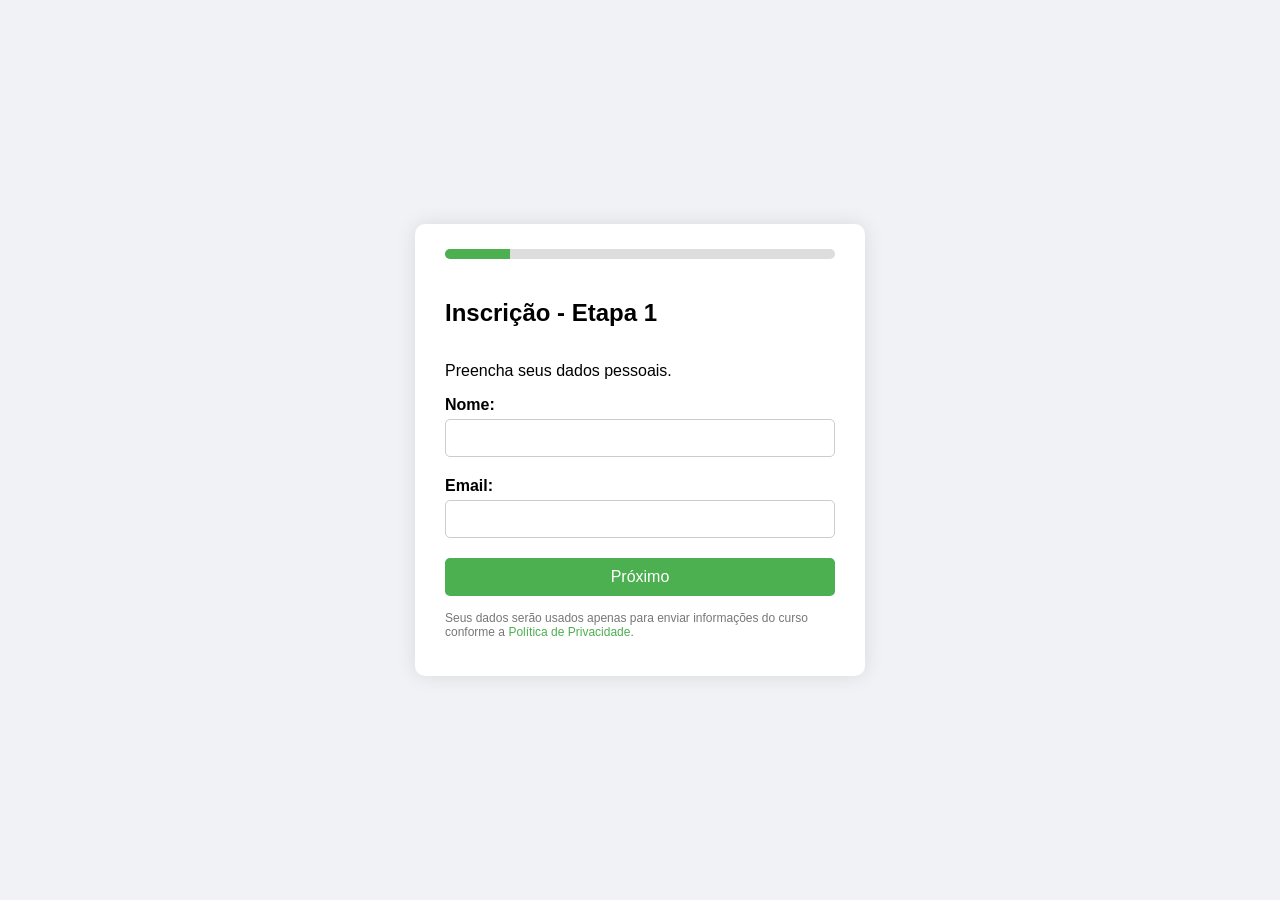
<file: index.html>
<!DOCTYPE html>
<html lang="pt-BR">
<head>
    <meta charset="UTF-8">
    <meta name="viewport" content="width=device-width, initial-scale=1.0">
    <title>Formulário Validado</title>
    <link rel="stylesheet" href="style.css">
</head>
<body>
    <form id="formulario" novalidate>

        <!-- Progress Bar -->
        <div id="progress-container">
            <div id="progress-bar"></div>
        </div>

        <!-- Etapa 1 -->
        <div class="etapa active" id="etapa1">
            <h2>Inscrição - Etapa 1</h2>
            <p>Preencha seus dados pessoais.</p>
            
            <div class="campo">
                <label for="nome">Nome:</label>
                <input type="text" id="nome" name="nome" required>
                <span class="erro">Por favor, insira seu nome.</span>
            </div>

            <div class="campo">
                <label for="email">Email:</label>
                <input type="email" id="email" name="email" required>
                <span class="erro">Insira um email válido.</span>
            </div>

            <button type="button" class="proximo">Próximo</button>
        </div>

        <!-- Etapa 2 -->
        <div class="etapa" id="etapa2">
            <h2>Inscrição - Etapa 2</h2>
            <p>Escolha seu curso e adicione informações extras.</p>

            <div class="campo">
                <label for="curso">Curso:</label>
                <select id="curso" name="curso" required>
                    <option value="">Selecione...</option>
                    <option value="web">Desenvolvimento Web</option>
                    <option value="data">Ciência de Dados</option>
                    <option value="ux">UX/UI Design</option>
                    <option value="marketing">Marketing Digital</option>
                    <option value="mobile">Desenvolvimento Mobile</option>
                    <option value="ai">Inteligência Artificial</option>
                    <option value="cloud">Computação em Nuvem</option>
                </select>
                <span class="erro">Selecione um curso.</span>
            </div>

            <div class="campo">
                <label for="info">Adicionar ou Substituir Informação:</label>
                <input type="text" id="info" name="info" placeholder="Digite nova informação ou atualize a existente" required>
                <span class="erro">Por favor, insira a informação.</span>
            </div>

            <button type="button" class="proximo">Próximo</button>
        </div>

        <!-- Etapa 3 -->
        <div class="etapa" id="etapa3">
            <h2>Inscrição - Etapa 3</h2>
            <p>Complete com informações adicionais.</p>

            <div class="campo">
                <label for="telefone">Telefone:</label>
                <input type="tel" id="telefone" name="telefone" placeholder="(xx) xxxx-xxxx" required>
                <span class="erro">Por favor, insira um telefone válido.</span>
            </div>

            <div class="campo">
                <label for="conheceu">Como você conheceu o curso?</label>
                <select id="conheceu" name="conheceu" required>
                    <option value="">Selecione...</option>
                    <option value="internet">Internet / Redes Sociais</option>
                    <option value="amigos">Indicação de Amigos</option>
                    <option value="email">Email Marketing</option>
                    <option value="evento">Evento / Workshop</option>
                    <option value="escola">Escola / Universidade</option>
                    <option value="anuncio">Anúncio Online / Google Ads</option>
                    <option value="outro">Outro</option>

                </select>
                <span class="erro">Selecione uma opção.</span>
            </div>

            <button type="submit">Finalizar</button>
        </div>

        <!-- Etapa 4 -->
<div class="etapa" id="etapa4" style="display: none;">
    <h2>Inscrição - Etapa 4</h2>
    <p>Escolha suas preferências de contato e horário.</p>

    <div class="campo">
        <label>Preferências de contato:</label>
        <div>
            <input type="checkbox" id="whatsapp" name="contato" value="whatsapp">
            <label for="whatsapp">WhatsApp</label>
        </div>
        <div>
            <input type="checkbox" id="emailContato" name="contato" value="email">
            <label for="emailContato">Email</label>
        </div>
        <div>
            <input type="checkbox" id="telefoneContato" name="contato" value="telefone">
            <label for="telefoneContato">Telefone</label>
        </div>
    </div>

    <div class="campo">
        <label for="horario">Horário de preferência:</label>
        <select id="horario" name="horario" required>
            <option value="">Selecione...</option>
            <option value="manha">Manhã</option>
            <option value="tarde">Tarde</option>
            <option value="noite">Noite</option>
        </select>
        <span class="erro">Selecione um horário.</span>
    </div>

    <button type="button" class="proximo">Próximo</button>
</div>
<!-- Etapa 5 -->
<div class="etapa" id="etapa5" style="display: none;">
    <h2>Inscrição - Etapa 5</h2>
    <p>Deixe comentários ou observações finais.</p>

    <div class="campo">
        <label for="comentario">Mensagem / Observações:</label>
        <textarea id="comentario" name="comentario" placeholder="Digite sua mensagem" rows="4"></textarea>
    </div>

    <div class="campo">
        <label>
            <input type="checkbox" id="termos" name="termos" required>
            Li e aceito a <a href="#">Política de Privacidade</a>.
        </label>
        <span class="erro">Você precisa aceitar a política para continuar.</span>
    </div>

    <button type="submit">Finalizar Inscrição</button>
</div>
<!-- Etapa 6 -->
<div class="etapa" id="etapa6" style="display: none;">
    <h2>Etapa 6: Revisão e Informações Extras</h2>
    <p>Confira seus dados e adicione informações extras, se desejar.</p>

    <div class="campo">
        <label for="comoMelhorar">Como podemos melhorar?</label>
        <textarea id="comoMelhorar" name="comoMelhorar" placeholder="Digite sugestões ou comentários" rows="4"></textarea>
    </div>

    <div class="campo">
        <label for="confirmacao">
            <input type="checkbox" id="confirmacao" name="confirmacao" required>
            Confirmo que todas as informações fornecidas estão corretas.
        </label>
        <span class="erro">Você precisa confirmar os dados para enviar.</span>
    </div>

    <button type="submit">Enviar Formulário</button>
</div>
        <!-- Aviso de privacidade -->
        <p id="privacidade">
            Seus dados serão usados apenas para enviar informações do curso conforme a <a href="#">Política de Privacidade</a>.
        </p>
    </form>

    <script src="script.js"></script>
</body>
</html>
</file>
<file: style.css>
body {
    font-family: Arial, sans-serif;
    background-color: #f0f2f5;
    display: flex;
    justify-content: center;
    align-items: center;
    height: 100vh;
    margin: 0;
}

form {
    background: white;
    padding: 25px 30px;
    border-radius: 10px;
    box-shadow: 0 0 20px rgba(0,0,0,0.1);
    width: 450px;
    box-sizing: border-box;
}

/* Progress Bar */
#progress-container {
    background: #ddd;
    border-radius: 5px;
    overflow: hidden;
    height: 10px;
    margin-bottom: 20px;
}

#progress-bar {
    height: 10px;
    width: 0%;
    background-color: #4CAF50;
    transition: width 0.3s ease-in-out;
}

/* Etapas */
.etapa {
    display: none;
    flex-direction: column;
    animation: fadeIn 0.3s ease-in-out;
}

.etapa.active {
    display: flex;
}

@keyframes fadeIn {
    from { opacity: 0; transform: translateY(10px); }
    to { opacity: 1; transform: translateY(0); }
}

/* Campos */
.campo {
    margin-bottom: 20px;
    display: flex;
    flex-direction: column;
}

label {
    margin-bottom: 5px;
    font-weight: bold;
}

input, select, textarea {
    padding: 10px;
    border: 1px solid #ccc;
    border-radius: 5px;
    font-size: 14px;
    transition: border-color 0.3s;
}

input:focus, select:focus, textarea:focus {
    border-color: #4CAF50;
    outline: none;
}

/* Validação */
input.invalido, select.invalido, textarea.invalido {
    border-color: red;
}

.erro {
    color: red;
    font-size: 12px;
    margin-top: 3px;
    display: none;
}

/* Botões */
button {
    padding: 10px;
    border: none;
    border-radius: 5px;
    background-color: #4CAF50;
    color: white;
    font-size: 16px;
    cursor: pointer;
    transition: background-color 0.3s;
}

button:hover {
    background-color: #45a049;
}

/* Aviso de privacidade */
#privacidade {
    font-size: 12px;
    margin-top: 15px;
    color: #777;
}

#privacidade a {
    color: #4CAF50;
    text-decoration: none;
}

#privacidade a:hover {
    text-decoration: underline;
}

/* Responsividade */
@media (max-width: 500px) {
    form {
        width: 90%;
        padding: 20px;
    }
}
</file>
